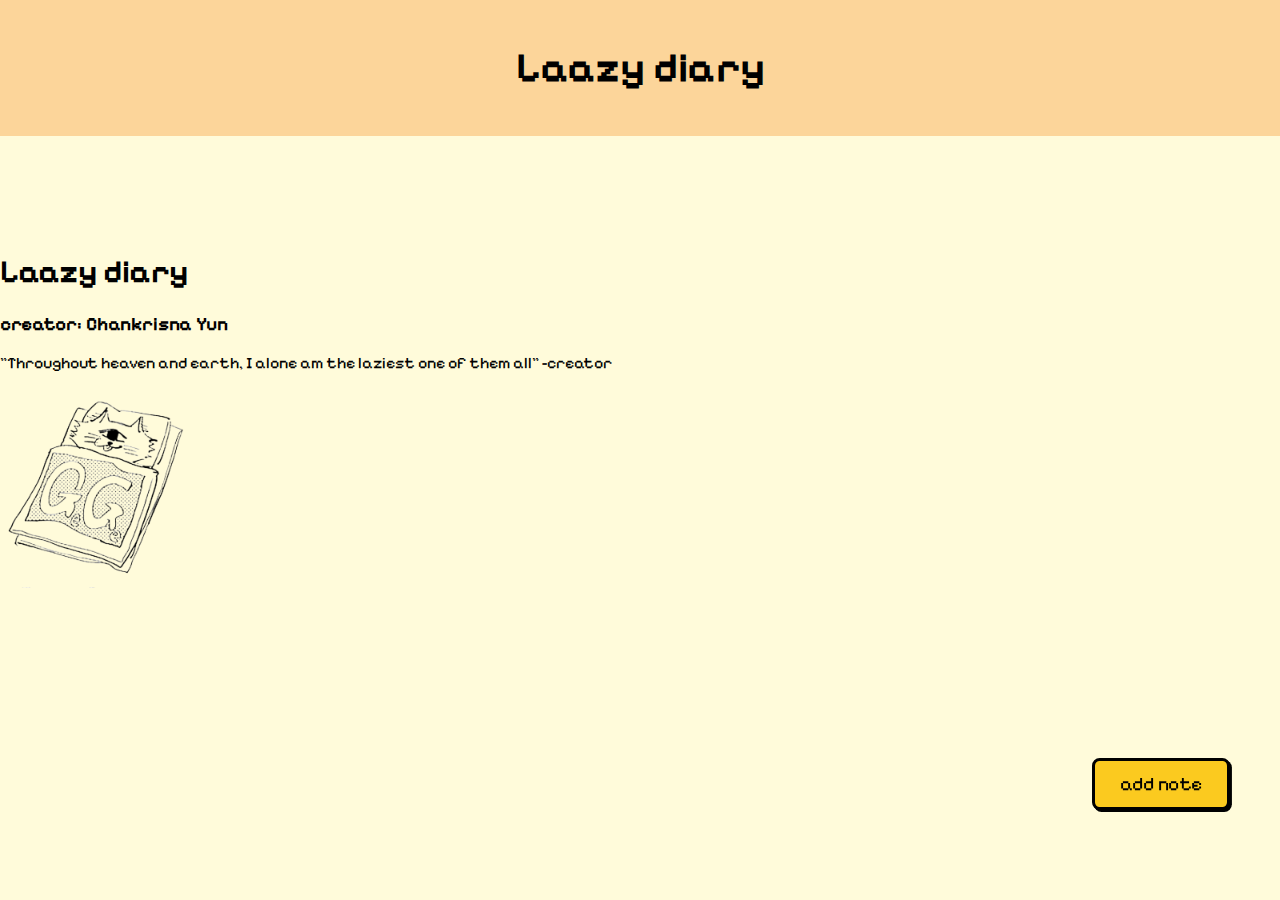
<file: index.html>
<!DOCTYPE html>
<html lang="en">
<head>
    <meta charset="UTF-8">
    <meta name="viewport" content="width=device-width, initial-scale=1.0">
    <title>Lazy Diary</title>


<link rel="stylesheet" href="./CSS/global.css">
<link rel="preconnect" href="https://fonts.googleapis.com">
<link rel="preconnect" href="https://fonts.gstatic.com" crossorigin>
<link href="https://fonts.googleapis.com/css2?family=Pixelify+Sans:wght@400..700&display=swap" rel="stylesheet">
</head>
<body class="home-page">
    <header>
    </header>
    <main class="note-container blury">
    </main>

    <section id="more-note" class="mid more-note notes-title">
        <div class="modal-body mid">
            <input type="date" id="noteDate" class="note-date">
        </div>
            <p>Note title</p>
            <input type="text" placeholder="Note Title" class="form-control"  id="textInput">
            <div id="msg"></div>
            <p>what's on your mind today?</p>
            <textarea placeholder="Note content" class="form-control" id="note-content" cols="30" rows="5"></textarea>
            <button type="submit" id="submit">
              save note
            </button>
            <button id="close">
                close
            </button>
          </div>
    </section>
    <div class="fixed-button">
        <button id="add-more" type="button" class="add-more">
            add note
        </button>
    </div>

    <footer>
        <h1>Laazy diary</h1>
        <h3>creator: Chankrisna Yun</h3>
        <p>"Throughout heaven and earth, I alone am the laziest one of them all" -creator</p>
        <img width="200px" src="./assets/pictures/tumblr_e14dc0533ba93a3dceea7f3c7077169b_6ee96758_640-removebg-preview.png" alt="">
    </footer>
</body>
<script  src = "./components/notes-create.js"></script> 
<script src="./components/navigation-bar.js"></script>


</html>
</file>
<file: CSS/global.css>
/* -------- | css styling imported from other files. | -------------- */
@import url("./components.css/button.css");
@import url("./components.css/modal.css");
@import url("./components.css/navigation-bar.css");
@import url("./components.css/note.css");

/* ------------- | global styling | ------------- */
body{
    box-sizing: border-box;
    padding: 0;
    margin: 0;
}

.bg-orange1{
    background-color:#FCD59A ;
}
.home-page{
    background-color: #FFFBDA;
}
.bg-orange2{
    background-color:#FFEEA9;
}

  *{
    font-family: "Pixelify Sans", sans-serif;

  }
.crud-function {
    padding: 10px;
}
.mid {
  display: flex;
  margin: auto;
}
footer{
  bottom:0;
  position: relative;
}
</file>
